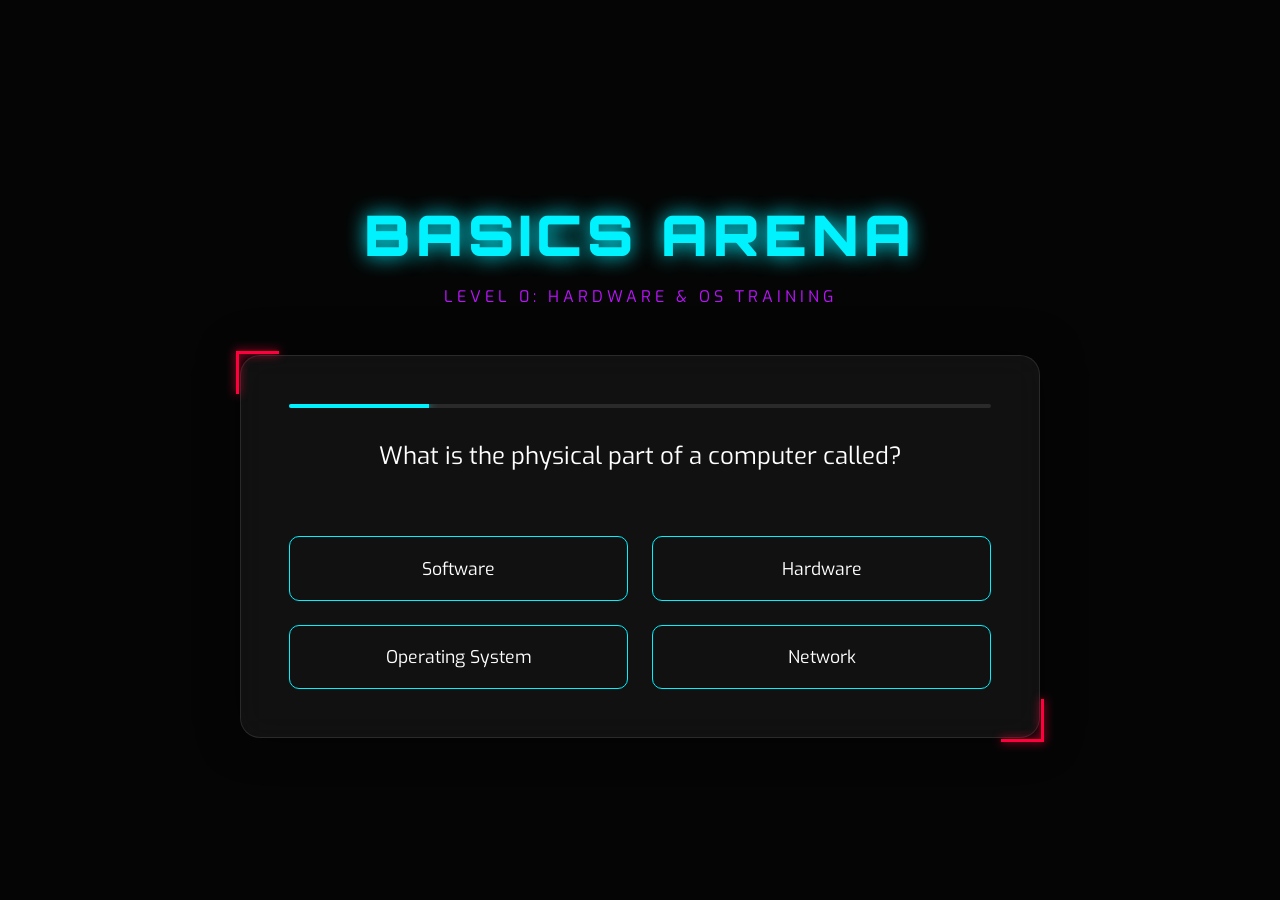
<file: basic-computer-game.html>
<!DOCTYPE html>
<html lang="en">

<head>
    <meta charset="UTF-8">
    <meta name="viewport" content="width=device-width, initial-scale=1.0">
    <title>BASIC ARENA: Computer Knowledge</title>
    <link
        href="https://fonts.googleapis.com/css2?family=Exo:wght@300;400;600&family=Orbitron:wght@400;700;900&display=swap"
        rel="stylesheet">
    <style>
        :root {
            --bg-dark: #050505;
            --neon-blue: #00f2ff;
            --neon-purple: #bc13fe;
            --neon-red: #ff003c;
            --neon-green: #39ff14;
            --glass: rgba(255, 255, 255, 0.05);
            --glass-border: rgba(255, 255, 255, 0.1);
        }

        body {
            margin: 0;
            padding: 0;
            background-color: var(--bg-dark);
            background-image:
                linear-gradient(rgba(5, 5, 5, 0.8), rgba(5, 5, 5, 0.8)),
                url('https://i.postimg.cc/xdyjhjZ4/Castlevania-Nocturne-Season-1-But-Why-Tho.webp');
            background-size: cover;
            background-position: center;
            background-attachment: fixed;
            color: #fff;
            font-family: 'Exo', sans-serif;
            min-height: 100vh;
            display: flex;
            flex-direction: column;
            align-items: center;
            justify-content: center;
            overflow-x: hidden;
        }

        .container {
            width: 90%;
            max-width: 800px;
            text-align: center;
            z-index: 10;
        }

        .glitch-title {
            font-family: 'Orbitron', sans-serif;
            font-size: 3.5rem;
            font-weight: 900;
            color: var(--neon-blue);
            text-shadow: 0 0 20px var(--neon-blue);
            margin-bottom: 0.5rem;
            letter-spacing: 5px;
        }

        .subtitle {
            color: var(--neon-purple);
            text-transform: uppercase;
            letter-spacing: 4px;
            margin-bottom: 3rem;
        }

        .quiz-card {
            background: var(--glass);
            backdrop-filter: blur(15px);
            border: 1px solid var(--glass-border);
            border-radius: 20px;
            padding: 3rem;
            box-shadow: 0 0 40px rgba(0, 0, 0, 0.5);
            position: relative;
        }

        .terror-frame::before,
        .terror-frame::after {
            content: '';
            position: absolute;
            width: 40px;
            height: 40px;
            border: 3px solid var(--neon-red);
            filter: drop-shadow(0 0 5px var(--neon-red));
        }

        .terror-frame::before {
            top: -5px;
            left: -5px;
            border-right: none;
            border-bottom: none;
        }

        .terror-frame::after {
            bottom: -5px;
            right: -5px;
            border-left: none;
            border-top: none;
        }

        .progress-bar {
            width: 100%;
            height: 4px;
            background: rgba(255, 255, 255, 0.1);
            margin-bottom: 2rem;
            border-radius: 2px;
            overflow: hidden;
        }

        #progress-fill {
            height: 100%;
            width: 20%;
            background: var(--neon-blue);
            box-shadow: 0 0 10px var(--neon-blue);
            transition: width 0.5s ease;
        }

        .question-text {
            font-size: 1.5rem;
            margin-bottom: 2rem;
            line-height: 1.4;
            min-height: 4rem;
        }

        .answer-grid {
            display: grid;
            grid-template-columns: 1fr 1fr;
            gap: 1.5rem;
        }

        .answer-btn {
            background: transparent;
            border: 1px solid var(--neon-blue);
            padding: 1.2rem;
            color: #fff;
            cursor: pointer;
            font-family: 'Exo', sans-serif;
            font-size: 1.1rem;
            border-radius: 10px;
            transition: all 0.3s ease;
        }

        .answer-btn:hover {
            background: rgba(0, 242, 255, 0.1);
            border-color: #fff;
            box-shadow: 0 0 20px var(--neon-blue);
            transform: translateY(-3px);
        }

        .answer-btn.correct {
            background: var(--neon-green) !important;
            border-color: var(--neon-green) !important;
            color: #000 !important;
            box-shadow: 0 0 20px var(--neon-green) !important;
        }

        .answer-btn.wrong {
            background: var(--neon-red) !important;
            border-color: var(--neon-red) !important;
            box-shadow: 0 0 20px var(--neon-red) !important;
        }

        .result-screen {
            display: none;
        }

        .score-value {
            font-size: 5rem;
            font-family: 'Orbitron', sans-serif;
            color: var(--neon-blue);
            text-shadow: 0 0 30px var(--neon-blue);
            margin: 1rem 0;
        }

        .neon-button {
            display: inline-block;
            margin-top: 2rem;
            padding: 1rem 2rem;
            border: 2px solid var(--neon-purple);
            color: var(--neon-purple);
            text-decoration: none;
            font-family: 'Orbitron', sans-serif;
            font-weight: bold;
            transition: 0.3s;
            background: transparent;
            cursor: pointer;
        }

        .neon-button:hover {
            background: var(--neon-purple);
            color: #fff;
            box-shadow: 0 0 30px var(--neon-purple);
        }

        @media (max-width: 600px) {
            .glitch-title {
                font-size: 2rem;
            }

            .answer-grid {
                grid-template-columns: 1fr;
            }
        }
    </style>
</head>

<body>
    <div class="container">
        <header>
            <h1 class="glitch-title">BASICS ARENA</h1>
            <p class="subtitle">Level 0: Hardware & OS training</p>
        </header>

        <main id="game-container" class="quiz-card terror-frame">
            <div id="quiz-view">
                <div class="progress-bar">
                    <div id="progress-fill"></div>
                </div>
                <p id="question-text" class="question-text">Initializing...</p>
                <div id="answer-grid" class="answer-grid"></div>
            </div>

            <div id="result-view" class="result-screen">
                <h2 style="font-family: 'Orbitron';">TRAINING COMPLETE</h2>
                <div id="final-score" class="score-value">0</div>
                <p>DATA SYNC: <span id="sync-status">STABLE</span></p>
                <button onclick="location.reload()" class="neon-button">RE-RUN DRILL</button>
                <a href="index.html" class="neon-button"
                    style="border-color: var(--neon-blue); color: var(--neon-blue); margin-left: 1rem;">RETURN TO
                    ARENA</a>
            </div>
        </main>
    </div>

    <script>
        const questions = [
            {
                q: "What is the physical part of a computer called?",
                a: ["Software", "Hardware", "Operating System", "Network"],
                correct: 1
            },
            {
                q: "Which of these is the main 'brain' that processes all data?",
                a: ["Monitor", "Mouse", "CPU", "Keyboard"],
                correct: 2
            },
            {
                q: "What does RAM stand for?",
                a: ["Read Access Memory", "Random Access Memory", "Remote Area Mode", "Remote Application Monitor"],
                correct: 1
            },
            {
                q: "Which device is used to highlight items on the screen (pointing device)?",
                a: ["Printer", "Scanner", "Mouse", "Speaker"],
                correct: 2
            },
            {
                q: "Which software manages all other programs on a computer?",
                a: ["Word", "Chrome", "Operating System", "Photoshop"],
                correct: 2
            }
        ];

        let currentIdx = 0;
        let score = 0;

        function renderQuestion() {
            const q = questions[currentIdx];
            document.getElementById('question-text').innerText = q.q;
            document.getElementById('progress-fill').style.width = ((currentIdx + 1) / questions.length * 100) + '%';

            const grid = document.getElementById('answer-grid');
            grid.innerHTML = '';

            q.a.forEach((ans, i) => {
                const btn = document.createElement('button');
                btn.className = 'answer-btn';
                btn.innerText = ans;
                btn.onclick = () => selectAnswer(i);
                grid.appendChild(btn);
            });
        }

        function selectAnswer(idx) {
            const correct = questions[currentIdx].correct;
            const buttons = document.querySelectorAll('.answer-btn');

            buttons.forEach(b => b.disabled = true);

            if (idx === correct) {
                buttons[idx].classList.add('correct');
                score += 20;
            } else {
                buttons[idx].classList.add('wrong');
                buttons[correct].classList.add('correct');
            }

            setTimeout(() => {
                currentIdx++;
                if (currentIdx < questions.length) {
                    renderQuestion();
                } else {
                    showResults();
                }
            }, 1000);
        }

        function showResults() {
            document.getElementById('quiz-view').style.display = 'none';
            document.getElementById('result-view').style.display = 'block';
            document.getElementById('final-score').innerText = score + '%';

            const status = document.getElementById('sync-status');
            if (score >= 80) {
                status.innerText = "ELITE";
                status.style.color = "var(--neon-green)";
            } else if (score >= 40) {
                status.innerText = "STABLE";
                status.style.color = "var(--neon-blue)";
            } else {
                status.innerText = "CRITICAL";
                status.style.color = "var(--neon-red)";
            }
        }

        // Init
        setTimeout(renderQuestion, 500);
    </script>
</body>

</html>
</file>
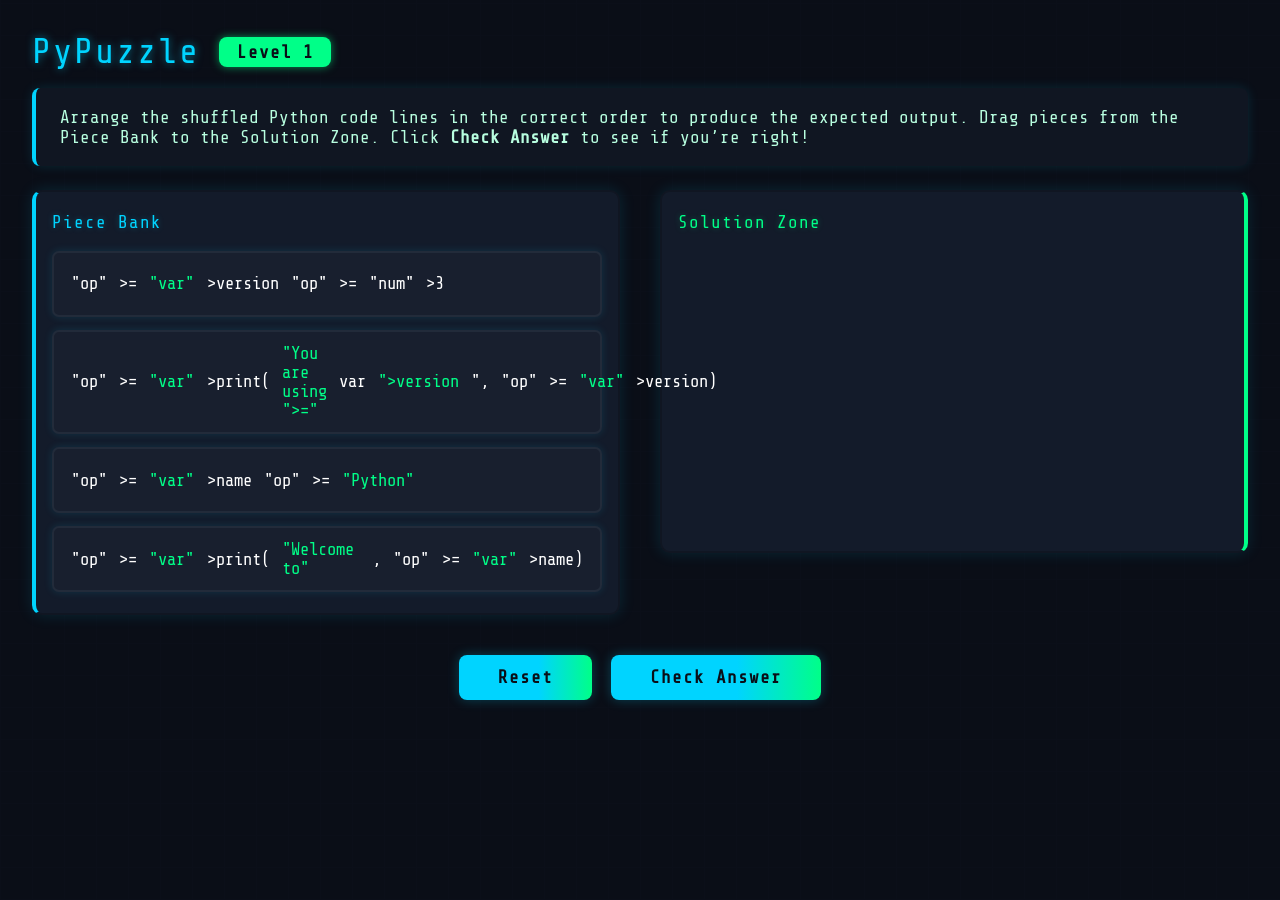
<file: pypuzzle-level1.html>
<!DOCTYPE html>
<html lang="en">
<head>
  <meta charset="UTF-8">
  <meta name="viewport" content="width=device-width, initial-scale=1.0">
  <title>PyPuzzle – Level 1</title>
  <link href="https://fonts.googleapis.com/css2?family=Share+Tech+Mono&display=swap" rel="stylesheet">
  <style>
    body {
      background: #0a0e17;
      color: #e0e0e0;
      font-family: 'Share Tech Mono', monospace;
      margin: 0;
      min-height: 100vh;
      box-sizing: border-box;
      overflow-x: hidden;
    }
    .grid-bg {
      position: fixed;
      top: 0; left: 0; width: 100vw; height: 100vh;
      z-index: 0;
      pointer-events: none;
      background: repeating-linear-gradient(0deg, #101622 0 1px, transparent 1px 32px),
                  repeating-linear-gradient(90deg, #101622 0 1px, transparent 1px 32px);
      opacity: 0.25;
    }
    .header {
      display: flex;
      align-items: center;
      gap: 1.2rem;
      padding: 2rem 2rem 1rem 2rem;
      z-index: 2;
      position: relative;
    }
    .game-title {
      font-size: 2.2rem;
      color: #00d4ff;
      letter-spacing: 2px;
      text-shadow: 0 0 8px #00d4ff88;
    }
    .level-badge {
      background: #00ff88;
      color: #0a0e17;
      font-weight: bold;
      border-radius: 8px;
      padding: 0.3em 1em;
      font-size: 1.1rem;
      box-shadow: 0 0 8px #00ff8888;
      letter-spacing: 1px;
    }
    .mission-panel {
      background: #101622;
      border-left: 4px solid #00d4ff;
      margin: 0 2rem 1.5rem 2rem;
      padding: 1.2rem 1.5rem;
      border-radius: 8px;
      font-size: 1.1rem;
      color: #b8ffe0;
      box-shadow: 0 0 12px #00d4ff22;
      z-index: 2;
      position: relative;
    }
    .layout {
      display: flex;
      flex-direction: row;
      gap: 2.5rem;
      justify-content: center;
      align-items: flex-start;
      margin: 0 2rem;
      z-index: 2;
      position: relative;
    }
    .piece-bank, .solution-zone {
      background: #131b2a;
      border-radius: 10px;
      padding: 1.2rem 1rem;
      min-width: 270px;
      min-height: 320px;
      box-shadow: 0 0 16px #00d4ff22;
      flex: 1 1 0;
      display: flex;
      flex-direction: column;
      gap: 0.7rem;
      border: 2px solid #101622;
      transition: border-color 0.2s;
    }
    .piece-bank {
      border-left: 4px solid #00d4ff;
    }
    .solution-zone {
      border-right: 4px solid #00ff88;
      min-height: 320px;
      min-width: 320px;
      align-items: stretch;
    }
    .zone-title {
      color: #00d4ff;
      font-size: 1.1rem;
      margin-bottom: 0.5rem;
      letter-spacing: 1px;
      text-shadow: 0 0 6px #00d4ff44;
    }
    .solution-zone .zone-title {
      color: #00ff88;
      text-shadow: 0 0 6px #00ff8844;
    }
    .code-piece {
      background: #181f2e;
      border-radius: 7px;
      padding: 0.7em 1em;
      font-size: 1.08rem;
      color: #fff;
      cursor: grab;
      border: 2px solid #222b3a;
      box-shadow: 0 0 8px #00d4ff22;
      margin-bottom: 0.1em;
      user-select: none;
      transition: box-shadow 0.2s, border-color 0.2s, background 0.2s;
      display: flex;
      align-items: center;
      gap: 0.7em;
      min-height: 2.2em;
      position: relative;
      z-index: 1;
    }
    .code-piece.dragging {
      opacity: 0.5;
      box-shadow: 0 0 16px #00d4ff88;
    }
    .code-piece.correct {
      border-color: #00ff88;
      box-shadow: 0 0 12px #00ff8888;
      background: #14291a;
      color: #00ff88;
    }
    .code-piece.incorrect {
      animation: shake 0.4s;
      border-color: #ff003c;
      background: #2a1818;
      color: #ff003c;
    }
    @keyframes shake {
      0% { transform: translateX(0); }
      20% { transform: translateX(-6px); }
      40% { transform: translateX(6px); }
      60% { transform: translateX(-4px); }
      80% { transform: translateX(4px); }
      100% { transform: translateX(0); }
    }
    .line-number {
      color: #00d4ff;
      font-size: 1em;
      margin-right: 0.7em;
      opacity: 0.7;
      min-width: 1.5em;
      text-align: right;
      user-select: none;
    }
    .button-row {
      display: flex;
      gap: 1.2rem;
      justify-content: center;
      margin: 2.5rem 0 0.5rem 0;
      z-index: 2;
      position: relative;
    }
    .game-btn {
      background: linear-gradient(90deg, #00d4ff 60%, #00ff88 100%);
      color: #0a0e17;
      font-family: 'Share Tech Mono', monospace;
      font-size: 1.1rem;
      border: none;
      border-radius: 8px;
      padding: 0.7em 2.2em;
      font-weight: bold;
      letter-spacing: 1px;
      box-shadow: 0 0 12px #00d4ff44;
      cursor: pointer;
      transition: background 0.2s, color 0.2s, box-shadow 0.2s;
      outline: none;
    }
    .game-btn:active {
      background: linear-gradient(90deg, #00ff88 60%, #00d4ff 100%);
      color: #0a0e17;
      box-shadow: 0 0 16px #00ff8888;
    }
    .output-panel {
      background: #101622;
      border-radius: 8px;
      margin: 2rem auto 0 auto;
      padding: 1.2rem 2rem;
      max-width: 600px;
      color: #00ff88;
      font-size: 1.15rem;
      box-shadow: 0 0 16px #00ff8822;
      border: 2px solid #00ff88;
      text-align: left;
      white-space: pre-line;
      z-index: 2;
      position: relative;
      display: none;
    }
    .output-panel.visible {
      display: block;
      animation: fadeIn 0.5s;
    }
    @keyframes fadeIn {
      from { opacity: 0; transform: translateY(20px); }
      to { opacity: 1; transform: translateY(0); }
    }
    .success-msg {
      color: #00ff88;
      font-weight: bold;
      font-size: 1.2rem;
      margin-bottom: 0.5em;
      text-shadow: 0 0 8px #00ff8844;
    }
    .hint-msg {
      color: #ff003c;
      font-size: 1.05rem;
      margin-top: 0.7em;
      text-shadow: 0 0 8px #ff003c44;
    }
    /* Syntax Highlighting */
    .kw { color: #00d4ff; }
    .str { color: #00ff88; }
    .num { color: #ffd700; }
    .func { color: #ffb300; }
    .var { color: #ffb300; }
    .paren { color: #fff; }
    .op { color: #ff003c; }
    .comment { color: #888; font-style: italic; }
    @media (max-width: 900px) {
      .layout { flex-direction: column; gap: 1.5rem; }
      .piece-bank, .solution-zone { min-width: unset; width: 100%; }
    }
  </style>
</head>
<body>
  <div class="grid-bg"></div>
  <div class="header">
    <span class="game-title">PyPuzzle</span>
    <span class="level-badge">Level 1</span>
  </div>
  <div class="mission-panel">
    Arrange the shuffled Python code lines in the correct order to produce the expected output. Drag pieces from the Piece Bank to the Solution Zone. Click <b>Check Answer</b> to see if you’re right!
  </div>
  <div class="layout">
    <div class="piece-bank" id="piece-bank">
      <div class="zone-title">Piece Bank</div>
      <!-- Pieces go here -->
    </div>
    <div class="solution-zone" id="solution-zone">
      <div class="zone-title">Solution Zone</div>
      <!-- Solution pieces go here -->
    </div>
  </div>
  <div class="button-row">
    <button class="game-btn" id="reset-btn">Reset</button>
    <button class="game-btn" id="check-btn">Check Answer</button>
  </div>
  <div class="output-panel" id="output-panel">
    <div class="success-msg">Correct! Output:</div>
    <div class="output-text" id="output-text"></div>
  </div>
  <div class="hint-msg" id="hint-msg" style="display:none;"></div>
  <script>
    // --- Game Data ---
    const CODE_LINES = [
      'name = "Python"',
      'version = 3',
      'print("Welcome to", name)',
      'print("You are using version", version)'
    ];
    const CORRECT_ORDER = [0, 1, 2, 3];
    const EXPECTED_OUTPUT = [
      'Welcome to Python',
      'You are using version 3'
    ];
    // --- Syntax Highlighting ---
    function highlight(line) {
      return line
        .replace(/(print|version|name)/g, '<span class="var">$1</span>')
        .replace(/(=)/g, '<span class="op">$1</span>')
        .replace(/(\d+)/g, '<span class="num">$1</span>')
        .replace(/("[^"]*"|\'[^"]*\')/g, '<span class="str">$1</span>')
        .replace(/(print)(?=\s*\()/g, '<span class="kw">$1</span>')
        ;
    }
    // --- State ---
    let pieceOrder = [];
    let bank, zone, outputPanel, outputText, hintMsg;
    // --- Utility ---
    function shuffle(arr) {
      let a = arr.slice();
      for (let i = a.length - 1; i > 0; i--) {
        const j = Math.floor(Math.random() * (i + 1));
        [a[i], a[j]] = [a[j], a[i]];
      }
      return a;
    }
    // --- Render Functions ---
    function renderBank() {
      bank.innerHTML = '<div class="zone-title">Piece Bank</div>';
      pieceOrder.forEach(idx => {
        if (!inSolution(idx)) {
          const el = createPiece(idx);
          bank.appendChild(el);
        }
      });
    }
    function renderZone() {
      zone.innerHTML = '<div class="zone-title">Solution Zone</div>';
      getSolution().forEach((idx, i) => {
        const el = createPiece(idx, i + 1);
        zone.appendChild(el);
      });
    }
    function createPiece(idx, lineNum) {
      const div = document.createElement('div');
      div.className = 'code-piece';
      div.setAttribute('draggable', 'true');
      div.dataset.idx = idx;
      div.innerHTML =
        (lineNum ? `<span class="line-number">${lineNum}</span>` : '') +
        highlight(CODE_LINES[idx]);
      // Drag events
      div.addEventListener('dragstart', dragStart);
      div.addEventListener('dragend', dragEnd);
      return div;
    }
    function inSolution(idx) {
      return getSolution().includes(idx);
    }
    function getSolution() {
      // Solution zone pieces are stored in DOM order
      return Array.from(zone.querySelectorAll('.code-piece')).map(el => +el.dataset.idx);
    }
    // --- Drag and Drop ---
    let dragSrc = null;
    function dragStart(e) {
      dragSrc = this;
      setTimeout(() => this.classList.add('dragging'), 0);
      e.dataTransfer.effectAllowed = 'move';
    }
    function dragEnd() {
      this.classList.remove('dragging');
      dragSrc = null;
    }
    function handleDropZone(e) {
      e.preventDefault();
      if (!dragSrc) return;
      if (e.target.classList.contains('code-piece')) {
        // Insert before the hovered piece
        zone.insertBefore(dragSrc, e.target);
      } else {
        // Append to end
        zone.appendChild(dragSrc);
      }
      renderBank();
    }
    function handleDropBank(e) {
      e.preventDefault();
      if (!dragSrc) return;
      bank.appendChild(dragSrc);
      renderZone();
    }
    function allowDrop(e) { e.preventDefault(); }
    // --- Game Logic ---
    function checkAnswer() {
      const sol = getSolution();
      let correct = true;
      if (sol.length !== CORRECT_ORDER.length) correct = false;
      else {
        for (let i = 0; i < CORRECT_ORDER.length; ++i) {
          if (sol[i] !== CORRECT_ORDER[i]) correct = false;
        }
      }
      if (correct) {
        showOutput();
        Array.from(zone.querySelectorAll('.code-piece')).forEach(el => {
          el.classList.add('correct');
        });
        hintMsg.style.display = 'none';
      } else {
        // Shake incorrect pieces
        Array.from(zone.querySelectorAll('.code-piece')).forEach((el, i) => {
          if (sol[i] !== CORRECT_ORDER[i]) {
            el.classList.remove('correct');
            el.classList.add('incorrect');
            setTimeout(() => el.classList.remove('incorrect'), 500);
          } else {
            el.classList.remove('incorrect');
          }
        });
        showHint();
        outputPanel.classList.remove('visible');
      }
    }
    function showOutput() {
      outputPanel.classList.add('visible');
      outputText.innerText = EXPECTED_OUTPUT.join('\n');
    }
    function showHint() {
      hintMsg.innerHTML = 'Hint: Check the order of variable assignments and print statements.';
      hintMsg.style.display = 'block';
    }
    function resetGame() {
      pieceOrder = shuffle([0, 1, 2, 3]);
      renderBank();
      renderZone();
      outputPanel.classList.remove('visible');
      hintMsg.style.display = 'none';
    }
    // --- Init ---
    window.addEventListener('DOMContentLoaded', () => {
      bank = document.getElementById('piece-bank');
      zone = document.getElementById('solution-zone');
      outputPanel = document.getElementById('output-panel');
      outputText = document.getElementById('output-text');
      hintMsg = document.getElementById('hint-msg');
      // Drag and drop events
      zone.addEventListener('dragover', allowDrop);
      zone.addEventListener('drop', handleDropZone);
      bank.addEventListener('dragover', allowDrop);
      bank.addEventListener('drop', handleDropBank);
      document.getElementById('reset-btn').onclick = resetGame;
      document.getElementById('check-btn').onclick = checkAnswer;
      resetGame();
    });
  </script>
</body>
</html>
</file>
